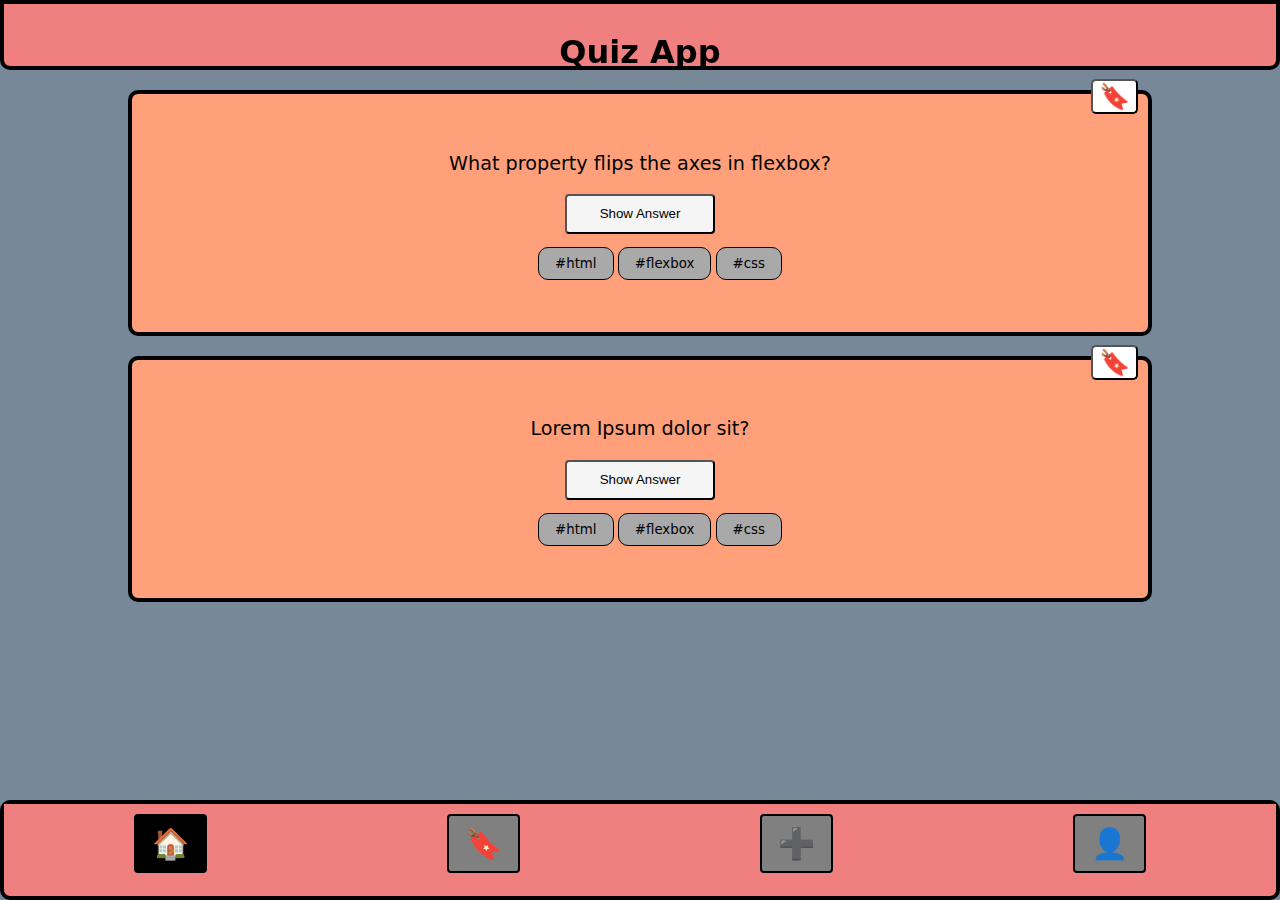
<file: html/index.html>
<!DOCTYPE html>
<html lang="en"></html>
<html>
  <head>
    <title>QuizApp</title>
    <meta charset="UTF-8" />
    <link rel="stylesheet" href="../css/styles.css" />
    <script src="../js/index.js" defer></script>
    <meta name="viewport" content="width=device-width, initial-scale=1.0" />
  </head>
  <body>
    <header class="header">
      <h1>Quiz App</h1>
    </header>
    <main>
      <section class="cards">
        <button class="card__bookmark" data-js="bookMarkButton">🔖</button>
        <p class="question__text">What property flips the axes in flexbox?</p>
        <button class="answer__button" data-js="showAnswerButton">
          Show Answer
        </button>
        <button class="answer__button button__hide" data-js="hideAnswerButton">
          Hide Answer
        </button>
        <ul class="tags" role="list" data-js="tagList">
          <li>#html</li>
          <li>#flexbox</li>
          <li>#css</li>
        </ul>
      </section>
      <section class="answer__cards card__answer__hide" data-js="answerCard">
        <h3>Answer:</h3>
        <p>flex-direction</p>
      </section>
      <section class="cards">
        <button class="card__bookmark">🔖</button>
        <p class="question__text">Lorem Ipsum dolor sit?</p>
        <button class="answer__button">Show Answer</button>
        <ul class="tags" role="list">
          <li>#html</li>
          <li>#flexbox</li>
          <li>#css</li>
        </ul>
      </section>
    </main>
    <footer class="footer">
      <nav>
        <a href="./index.html"
          ><button class="homepage__button__toggle">🏠</button></a
        >
        <a href="./bookmark.html"
          ><button class="bookmark_button">🔖</button></a
        >
        <a href="./form.html"><button class="form__button">➕</button></a>
        <a href="./profile.html"
          ><button class="profilpage__button">👤</button></a
        >
      </nav>
    </footer>
  </body>
</html>
</file>
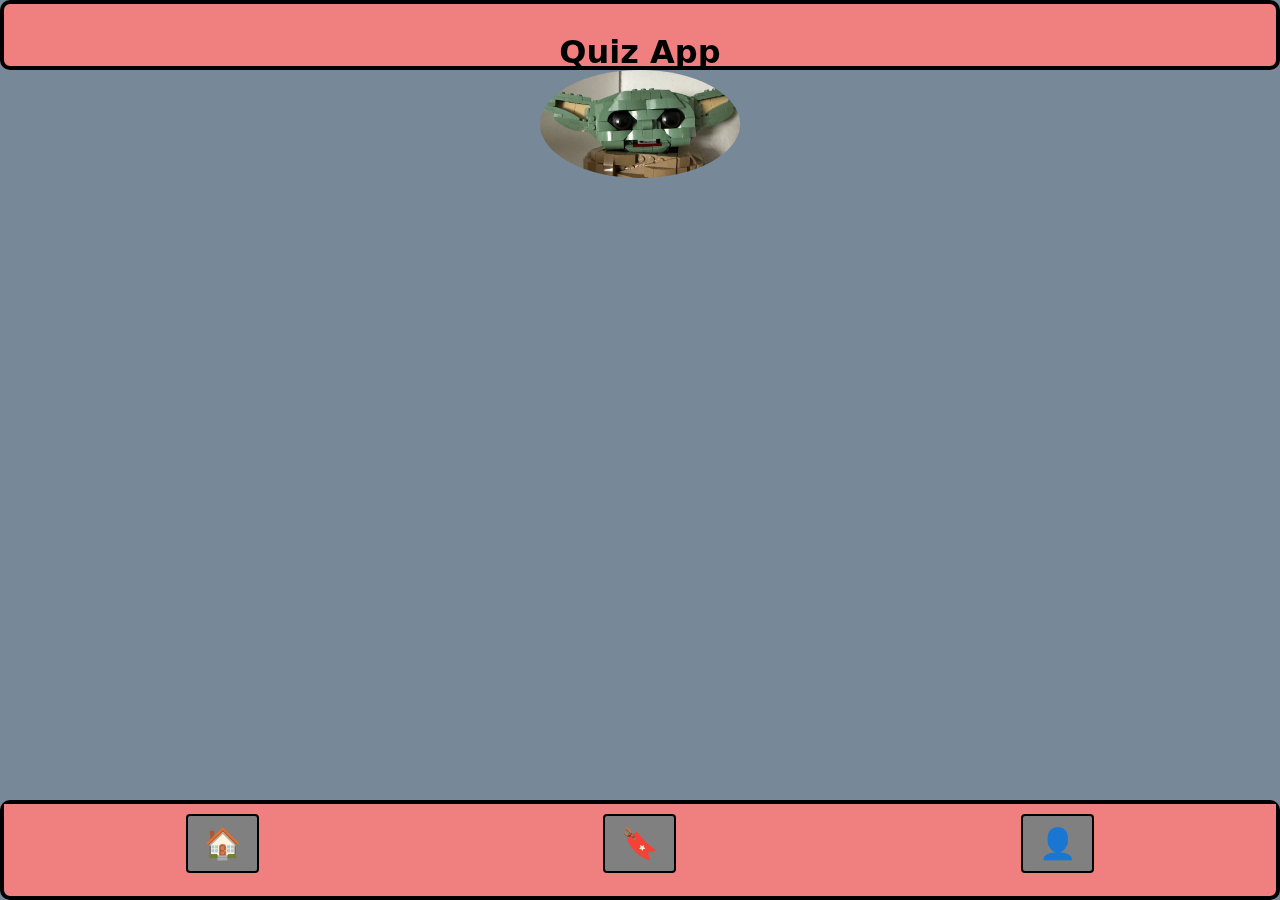
<file: profile-page.html>
<!DOCTYPE html>
<html lang="en"></html>
<html>
  <head>
    <title></title>
    <meta charset="UTF-8" />
    <link rel="stylesheet" href="./css/styles-profile-page.css" />
    <meta name="viewport" content="width=device-width, initial-scale=1.0" />
  </head>
  <body>
    <header class="header">
      <h1>Quiz App</h1>
    </header>
    <main>
      <section class="img">
        <img
          class="profile__img"
          src="./assets/lego-grogu.jpg"
          alt="a image from LEGO Grogu"
        />
      </section>
    </main>
    <footer class="footer">
      <nav>
        <button class="homepage__button">🏠</button>
        <button class="bookmark_button">🔖</button>
        <button class="profilpage__button">👤</button>
      </nav>
    </footer>
  </body>
</html>
</file>
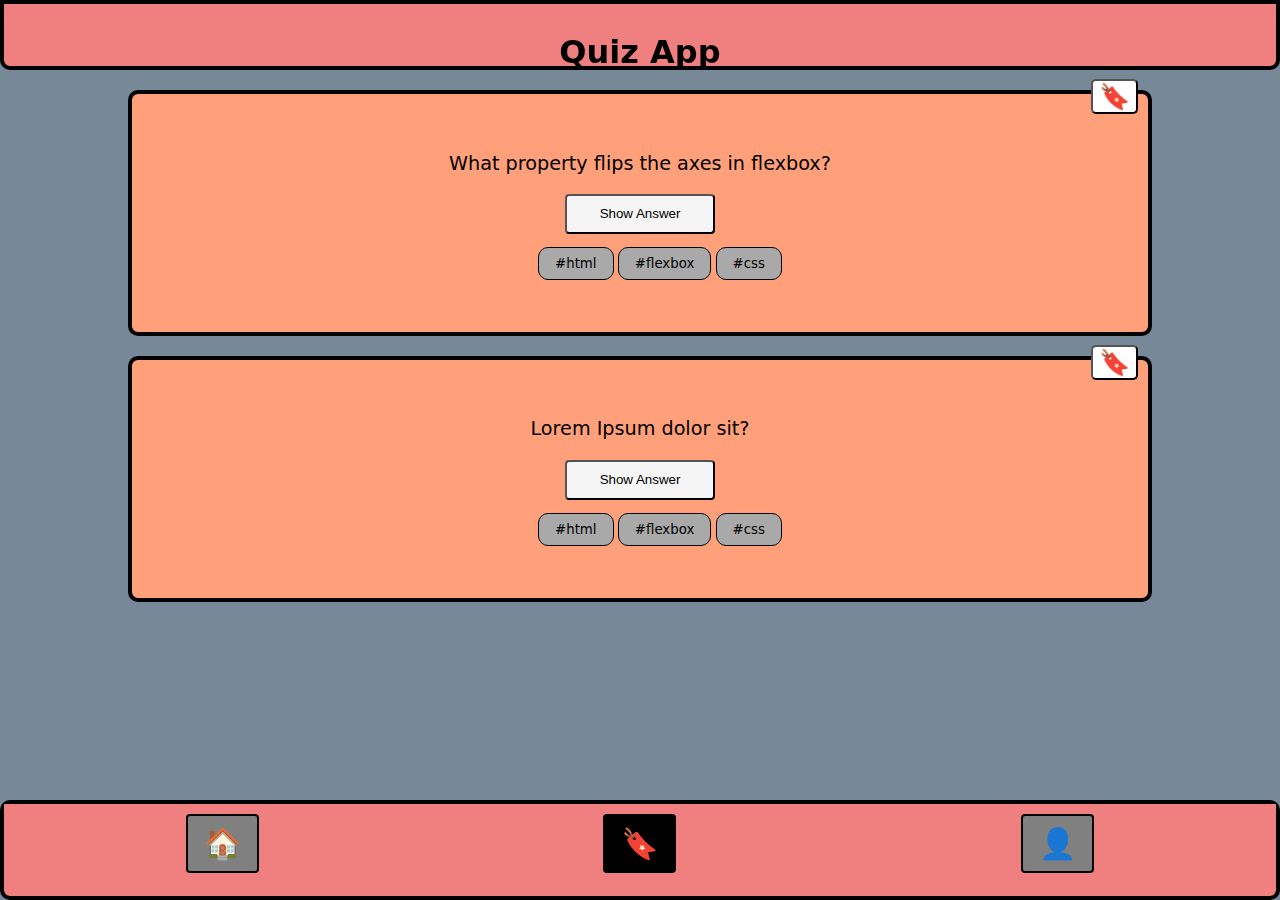
<file: html/bookmark-page.html>
<!DOCTYPE html>
<html lang="en"></html>
<html>
  <head>
    <title></title>
    <meta charset="UTF-8" />
    <link rel="stylesheet" href="../css/styles.css" />
    <script src="../js/index.js" defer></script>
    <meta name="viewport" content="width=device-width, initial-scale=1.0" />
  </head>
  <body>
    <header class="header">
      <h1>Quiz App</h1>
    </header>
    <main>
      <section class="cards">
        <button class="card__bookmark">🔖</button>
        <p class="question__text">What property flips the axes in flexbox?</p>
        <button class="answer__button">Show Answer</button>
        <ul class="tags" role="list">
          <li>#html</li>
          <li>#flexbox</li>
          <li>#css</li>
        </ul>
      </section>
      <section class="cards">
        <button class="card__bookmark">🔖</button>
        <p class="question__text">Lorem Ipsum dolor sit?</p>
        <button class="answer__button">Show Answer</button>
        <ul class="tags" role="list">
          <li>#html</li>
          <li>#flexbox</li>
          <li>#css</li>
        </ul>
      </section>
    </main>
    <footer class="footer">
      <nav>
        <a href="./index.html"><button class="homepage__button">🏠</button></a>
        <a href="./bookmark-page.html"
          ><button class="bookmark_button__toggle">🔖</button></a
        >
        <a href="./profile-page.html"
          ><button class="profilpage__button">👤</button></a
        >
      </nav>
    </footer>
  </body>
</html>
</file>
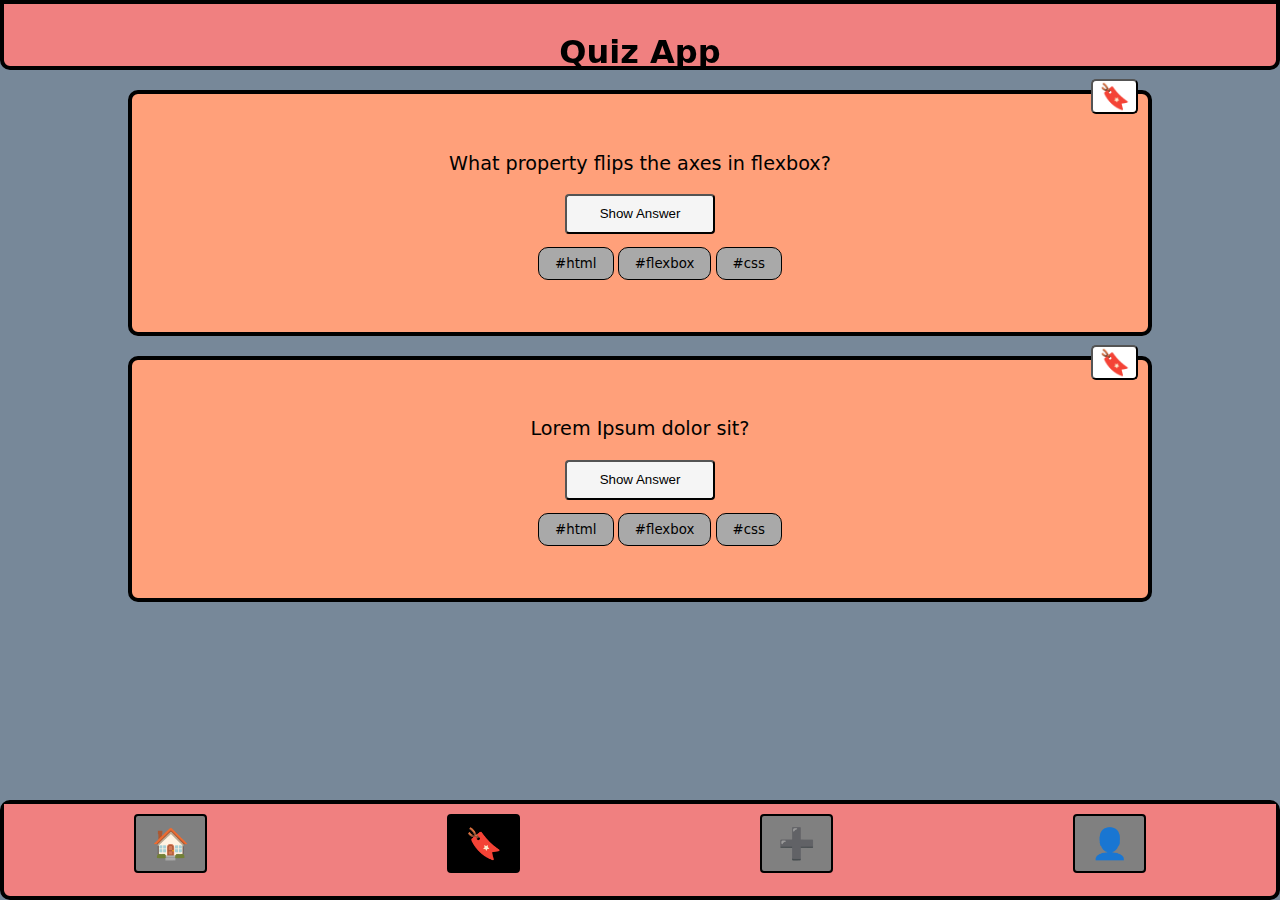
<file: html/bookmark.html>
<!DOCTYPE html>
<html lang="en"></html>
<html>
  <head>
    <title>QuizApp</title>
    <meta charset="UTF-8" />
    <link rel="stylesheet" href="../css/styles.css" />
    <script src="../js/index.js" defer></script>
    <meta name="viewport" content="width=device-width, initial-scale=1.0" />
  </head>
  <body>
    <header class="header">
      <h1>Quiz App</h1>
    </header>
    <main>
      <section class="cards">
        <button class="card__bookmark">🔖</button>
        <p class="question__text">What property flips the axes in flexbox?</p>
        <button class="answer__button">Show Answer</button>
        <ul class="tags" role="list">
          <li>#html</li>
          <li>#flexbox</li>
          <li>#css</li>
        </ul>
      </section>
      <section class="cards">
        <button class="card__bookmark">🔖</button>
        <p class="question__text">Lorem Ipsum dolor sit?</p>
        <button class="answer__button">Show Answer</button>
        <ul class="tags" role="list">
          <li>#html</li>
          <li>#flexbox</li>
          <li>#css</li>
        </ul>
      </section>
    </main>
    <footer class="footer">
      <nav>
        <a href="./index.html"><button class="homepage__button">🏠</button></a>
        <a href="./bookmark.html"
          ><button class="bookmark_button__toggle">🔖</button></a
        ><a href="./form.html"><button class="form__button">➕</button></a>
        <a href="./profile.html"
          ><button class="profilpage__button">👤</button></a
        >
      </nav>
    </footer>
  </body>
</html>
</file>
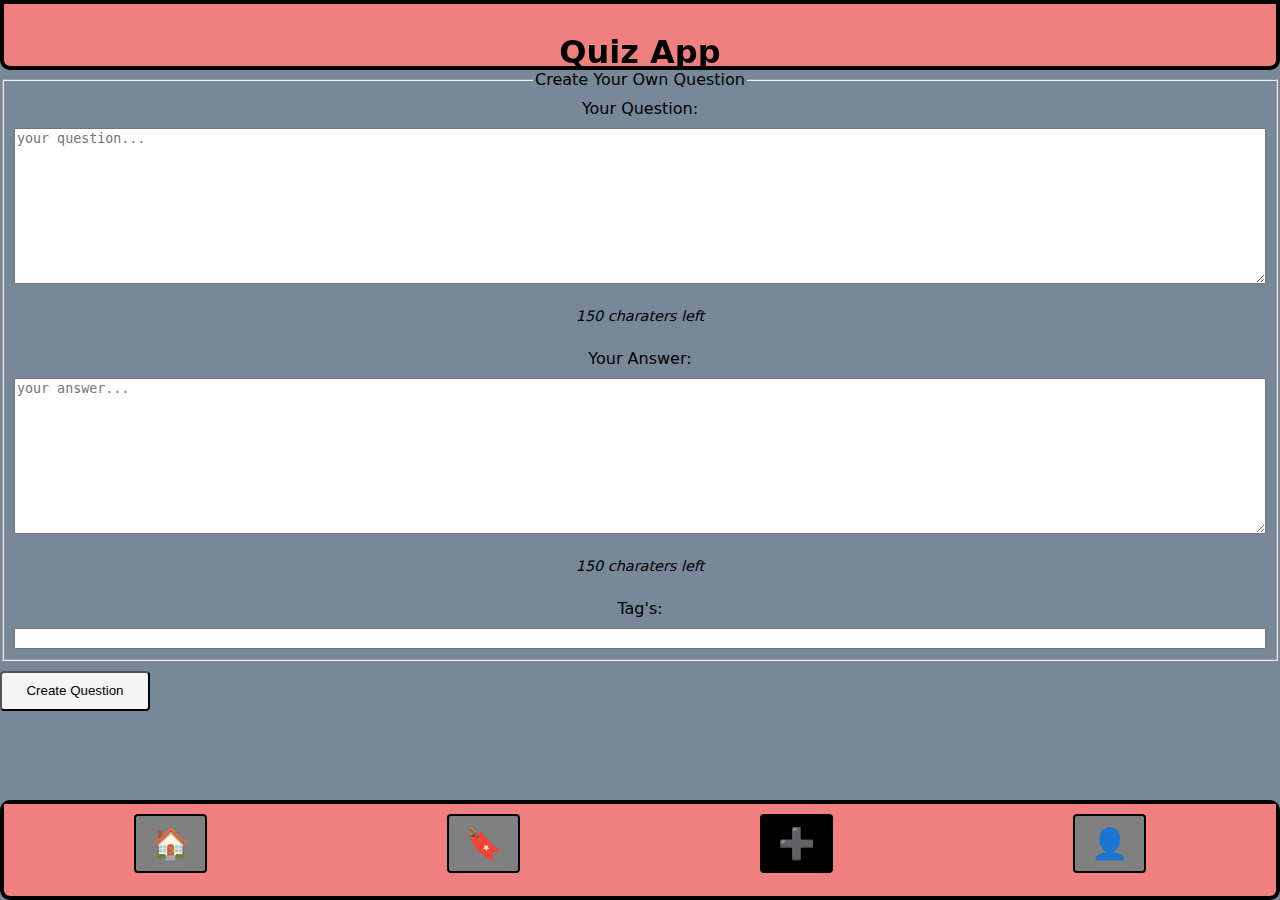
<file: html/form.html>
<!DOCTYPE html>
<html lang="en"></html>
<html>
  <head>
    <title>QuizApp/form</title>
    <meta charset="UTF-8" />
    <link rel="stylesheet" href="../css/styles.css" />
    <script src="../js/form.js" defer></script>
    <meta name="viewport" content="width=device-width, initial-scale=1.0" />
  </head>
  <body>
    <header class="header">
      <h1>Quiz App</h1>
    </header>
    <main>
      <form data-js="form">
        <fieldset>
          <legend>Create Your Own Question</legend>
          <label for="questionInput">Your Question:</label>
          <textarea
            id="questionInput"
            data-js="questionInput"
            name="questionInput"
            rows="10"
            cols="50"
            placeholder="your question..."
            maxlength="150"
          ></textarea>
          <p class="remainingCharacters">
            <span data-js="remainingQuestionCharacters">150 </span>charaters
            left
          </p>
          <label for="answerInput">Your Answer:</label>
          <textarea
            maxlength="150"
            id="answerInput"
            data-js="answerInput"
            name="answerInput"
            rows="10"
            cols="50"
            placeholder="your answer..."
          ></textarea>
          <p class="remainingCharacters">
            <span data-js="remainingAnswerCharacters">150 </span>charaters left
          </p>
          <label for="tagInput">Tag's:</label>
          <input name="tagInput" type="text" data-js="tagInput" />
        </fieldset>
        <button class="answer__button" data-js="formButton">
          Create Question
        </button>
      </form>
    </main>
    <footer class="footer">
      <nav>
        <a href="./index.html"><button class="homepage__button">🏠</button></a>
        <a href="./bookmark.html"
          ><button class="bookmark_button">🔖</button></a
        >
        <a href="./form.html"
          ><button class="form__button__toggle">➕</button></a
        >
        <a href="./profile.html"
          ><button class="profilpage__button">👤</button></a
        >
      </nav>
    </footer>
  </body>
</html>
</file>
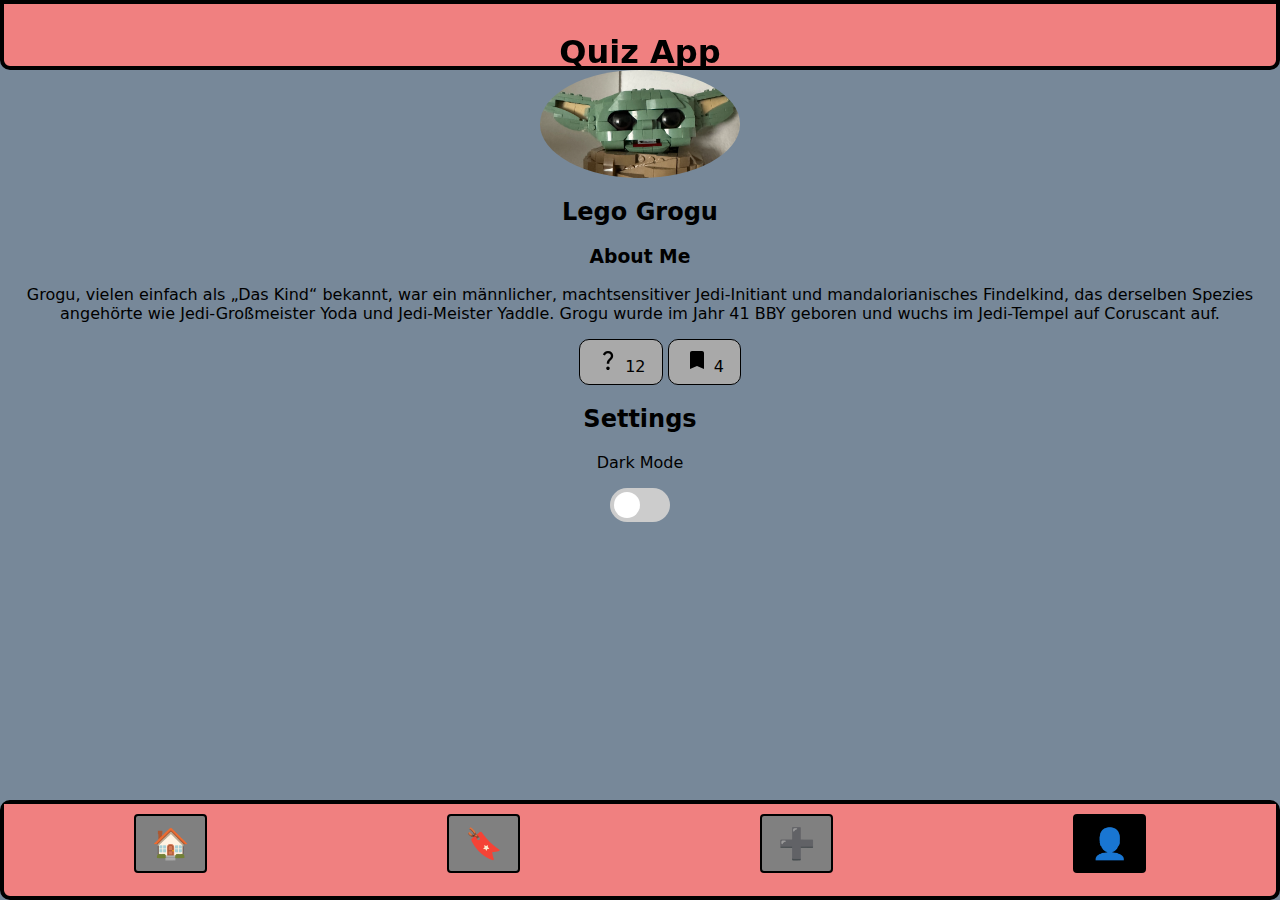
<file: html/profile.html>
<!DOCTYPE html>
<html lang="en"></html>
<html>
  <head>
    <meta charset="UTF-8" />
    <link rel="stylesheet" href="../css/styles.css" />
    <script src="../js/index.js" defer></script>
    <meta name="viewport" content="width=device-width, initial-scale=1.0" />
    <title>QuizApp</title>
  </head>
  <body>
    <header class="header">
      <h1>Quiz App</h1>
    </header>
    <main>
      <section class="img">
        <img
          class="profile__img"
          src="../assets/lego-grogu.jpg"
          alt="a image from LEGO Grogu"
        />
      </section>
      <h2 class="profile_name">Lego Grogu</h2>
      <h3>About Me</h3>
      <p>
        Grogu, vielen einfach als „Das Kind“ bekannt, war ein männlicher,
        machtsensitiver Jedi-Initiant und mandalorianisches Findelkind, das
        derselben Spezies angehörte wie Jedi-Großmeister Yoda und Jedi-Meister
        Yaddle. Grogu wurde im Jahr 41 BBY geboren und wuchs im Jedi-Tempel auf
        Coruscant auf.
      </p>
      <ul class="counter-list">
        <li class="counter-list__item">
          <svg
            xmlns="http://www.w3.org/2000/svg"
            height="24"
            width="24"
            viewbox="0 0 48 48"
          >
            <path
              d="M21.55 31.5q.05-3.6.825-5.25.775-1.65 2.925-3.6 2.1-1.9 3.225-3.525t1.125-3.475q0-2.25-1.5-3.75t-4.2-1.5q-2.6 0-4 1.475T17.9 14.95l-4.2-1.85q1.1-2.95 3.725-5.025T23.95 6q5 0 7.7 2.775t2.7 6.675q0 2.4-1.025 4.35-1.025 1.95-3.275 4.1-2.45 2.35-2.95 3.6t-.55 4Zm2.4 12.5q-1.45 0-2.475-1.025Q20.45 41.95 20.45 40.5q0-1.45 1.025-2.475Q22.5 37 23.95 37q1.45 0 2.475 1.025Q27.45 39.05 27.45 40.5q0 1.45-1.025 2.475Q25.4 44 23.95 44Z"
            />
          </svg>
          <span>12</span>
        </li>
        <li class="counter-list__item">
          <svg
            xmlns="http://www.w3.org/2000/svg"
            height="24px"
            viewbox="0 0 24 24"
            width="24px"
            fill="#000000"
          >
            <path d="M0 0h24v24H0V0z" fill="none" />
            <path d="M17 3H7c-1.1 0-2 .9-2 2v16l7-3 7 3V5c0-1.1-.9-2-2-2z" />
          </svg>
          <span>4</span>
        </li>
      </ul>
      <h2 id="title">Settings</h2>
      <p>Dark Mode</p>
      <label class="switch">
        <input type="checkbox" data-js="darkModeSwitch" />
        <span class="slider round"></span>
      </label>
    </main>
    <footer class="footer">
      <nav>
        <a href="./index.html"><button class="homepage__button">🏠</button></a>
        <a href="./bookmark.html"><button class="bookmark_button">🔖</button></a
        ><a href="./form.html"><button class="form__button">➕</button></a>
        <a href="./profile.html"
          ><button class="profilpage__button__toggle">👤</button></a
        >
      </nav>
    </footer>
  </body>
</html>
</file>
<file: css/styles.css>
@import "./components/button.css";
@import "./components/card.css";
@import "./components/profile.css";
@import "./components/form.css";

* {
  box-sizing: border-box;
}

body {
  display: flex;
  flex-direction: column;
  background: lightslategray;
  font-family: system-ui;
  margin: 70px 0 40px 0;
  text-align: center;
}

.header {
  width: 100%;
  background: lightcoral;
  position: fixed;
  z-index: 1;
  top: 0px;
  height: 70px;
  padding: 8px;
  border: 4px solid black;
  border-radius: 0px 0px 10px 10px;
}

li {
  padding: 8px 16px;
  border: 1px solid black;
  border-radius: 10px;
  background-color: darkgrey;
  text-align: center;
  display: inline-block;
}

.footer {
  position: fixed;
  width: 100%;
  background: lightcoral;
  bottom: 0px;
  z-index: 1;
  height: 100px;
  border: 4px solid black;
  border-radius: 10px;
}

nav {
  display: flex;
  justify-content: space-around;
  align-items: center;
  background-color: lightcoral;
  padding: 10px;
}

.profile__img {
  border-radius: 50%;
  max-width: 200px;
  height: auto;
  display: block;
  margin-left: auto;
  margin-right: auto;
}
</file>
<file: css/styles-profile-page.css>
* {
  box-sizing: border-box;
}

body {
  display: flex;
  flex-direction: column;
  background: lightslategray;
  font-family: system-ui;
  margin: 70px 0 40px 0;
  text-align: center;
}

.header {
  width: 100%;
  background: lightcoral;
  position: fixed;
  z-index: 1;
  top: 0px;
  height: 70px;
  padding: 8px;
  border: 4px solid black;
  border-radius: 10px;
}

.profile__img {
  border-radius: 50%;
  max-width: 200px;
  height: auto;
  display: block;
  margin-left: auto;
  margin-right: auto;
}

.footer {
  position: fixed;
  width: 100%;
  background: lightcoral;
  bottom: 0px;
  z-index: 1;
  height: 100px;
  border: 4px solid black;
  border-radius: 10px;
}

nav {
  display: flex;
  justify-content: space-around;
  align-items: center;
  background-color: lightcoral;
  padding: 10px;
}

nav button {
  padding: 10px 16px;
  border: 2px solid black;
  border-radius: 4px;
  background-color: gray;
  text-align: center;
  display: inline-block;
  font-size: 30px;
}
</file>
